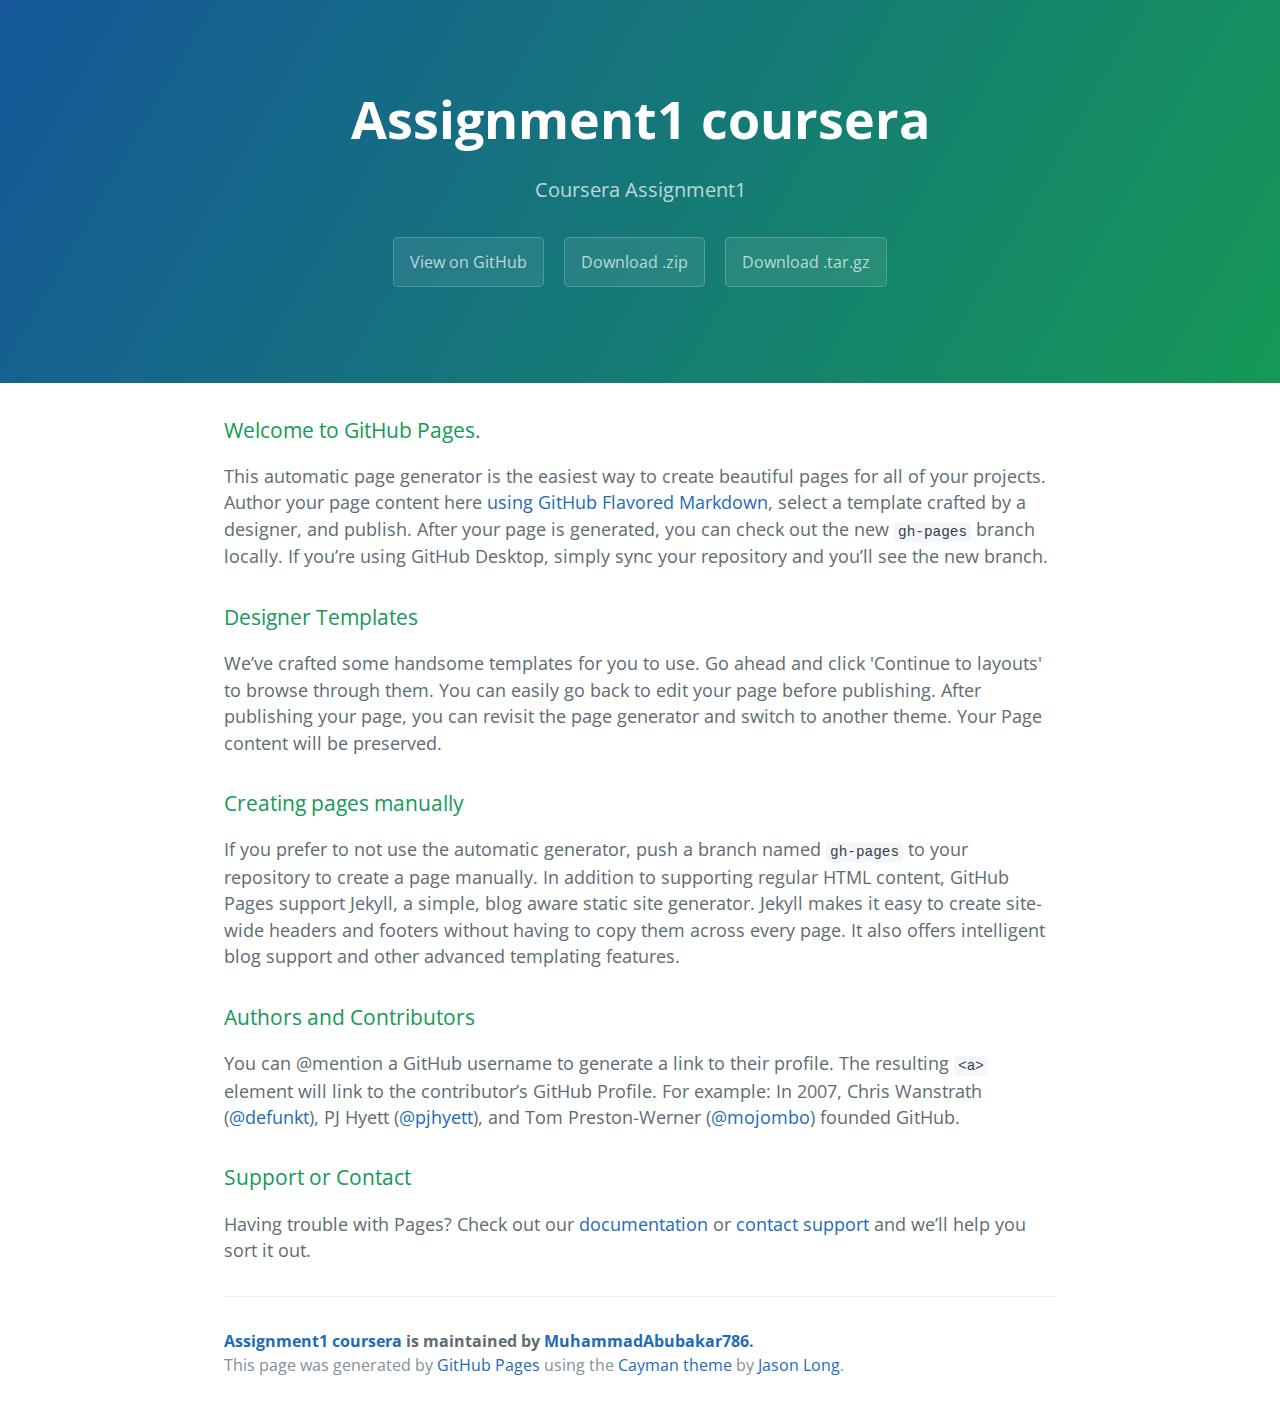
<file: index.html>
<!DOCTYPE html>
<html lang="en-us">
  <head>
    <meta charset="UTF-8">
    <title>Assignment1 coursera by MuhammadAbubakar786</title>
    <meta name="viewport" content="width=device-width, initial-scale=1">
    <link rel="stylesheet" type="text/css" href="stylesheets/normalize.css" media="screen">
    <link href='https://fonts.googleapis.com/css?family=Open+Sans:400,700' rel='stylesheet' type='text/css'>
    <link rel="stylesheet" type="text/css" href="stylesheets/stylesheet.css" media="screen">
    <link rel="stylesheet" type="text/css" href="stylesheets/github-light.css" media="screen">
  </head>
  <body>
    <section class="page-header">
      <h1 class="project-name">Assignment1 coursera</h1>
      <h2 class="project-tagline">Coursera Assignment1</h2>
      <a href="https://github.com/MuhammadAbubakar786/Assignment1_Coursera" class="btn">View on GitHub</a>
      <a href="https://github.com/MuhammadAbubakar786/Assignment1_Coursera/zipball/master" class="btn">Download .zip</a>
      <a href="https://github.com/MuhammadAbubakar786/Assignment1_Coursera/tarball/master" class="btn">Download .tar.gz</a>
    </section>

    <section class="main-content">
      <h3>
<a id="welcome-to-github-pages" class="anchor" href="#welcome-to-github-pages" aria-hidden="true"><span aria-hidden="true" class="octicon octicon-link"></span></a>Welcome to GitHub Pages.</h3>
<p>This automatic page generator is the easiest way to create beautiful pages for all of your projects. Author your page content here <a href="https://guides.github.com/features/mastering-markdown/">using GitHub Flavored Markdown</a>, select a template crafted by a designer, and publish. After your page is generated, you can check out the new <code>gh-pages</code> branch locally. If you’re using GitHub Desktop, simply sync your repository and you’ll see the new branch.</p>
<h3>
<a id="designer-templates" class="anchor" href="#designer-templates" aria-hidden="true"><span aria-hidden="true" class="octicon octicon-link"></span></a>Designer Templates</h3>
<p>We’ve crafted some handsome templates for you to use. Go ahead and click 'Continue to layouts' to browse through them. You can easily go back to edit your page before publishing. After publishing your page, you can revisit the page generator and switch to another theme. Your Page content will be preserved.</p>
<h3>
<a id="creating-pages-manually" class="anchor" href="#creating-pages-manually" aria-hidden="true"><span aria-hidden="true" class="octicon octicon-link"></span></a>Creating pages manually</h3>
<p>If you prefer to not use the automatic generator, push a branch named <code>gh-pages</code> to your repository to create a page manually. In addition to supporting regular HTML content, GitHub Pages support Jekyll, a simple, blog aware static site generator. Jekyll makes it easy to create site-wide headers and footers without having to copy them across every page. It also offers intelligent blog support and other advanced templating features.</p>
<h3>
<a id="authors-and-contributors" class="anchor" href="#authors-and-contributors" aria-hidden="true"><span aria-hidden="true" class="octicon octicon-link"></span></a>Authors and Contributors</h3>
<p>You can @mention a GitHub username to generate a link to their profile. The resulting <code>&lt;a&gt;</code> element will link to the contributor’s GitHub Profile. For example: In 2007, Chris Wanstrath (<a class="user-mention" data-hovercard-type="user" data-hovercard-url="/users/defunkt/hovercard" data-octo-click="hovercard-link-click" data-octo-dimensions="link_type:self" href="https://github.com/defunkt">@defunkt</a>), PJ Hyett (<a class="user-mention" data-hovercard-type="user" data-hovercard-url="/users/pjhyett/hovercard" data-octo-click="hovercard-link-click" data-octo-dimensions="link_type:self" href="https://github.com/pjhyett">@pjhyett</a>), and Tom Preston-Werner (<a class="user-mention" data-hovercard-type="user" data-hovercard-url="/users/mojombo/hovercard" data-octo-click="hovercard-link-click" data-octo-dimensions="link_type:self" href="https://github.com/mojombo">@mojombo</a>) founded GitHub.</p>
<h3>
<a id="support-or-contact" class="anchor" href="#support-or-contact" aria-hidden="true"><span aria-hidden="true" class="octicon octicon-link"></span></a>Support or Contact</h3>
<p>Having trouble with Pages? Check out our <a href="https://help.github.com/pages">documentation</a> or <a href="https://github.com/contact">contact support</a> and we’ll help you sort it out.</p>

      <footer class="site-footer">
        <span class="site-footer-owner"><a href="https://github.com/MuhammadAbubakar786/Assignment1_Coursera">Assignment1 coursera</a> is maintained by <a href="https://github.com/MuhammadAbubakar786">MuhammadAbubakar786</a>.</span>

        <span class="site-footer-credits">This page was generated by <a href="https://pages.github.com">GitHub Pages</a> using the <a href="https://github.com/jasonlong/cayman-theme">Cayman theme</a> by <a href="https://twitter.com/jasonlong">Jason Long</a>.</span>
      </footer>

    </section>

  
  </body>
</html>
</file>
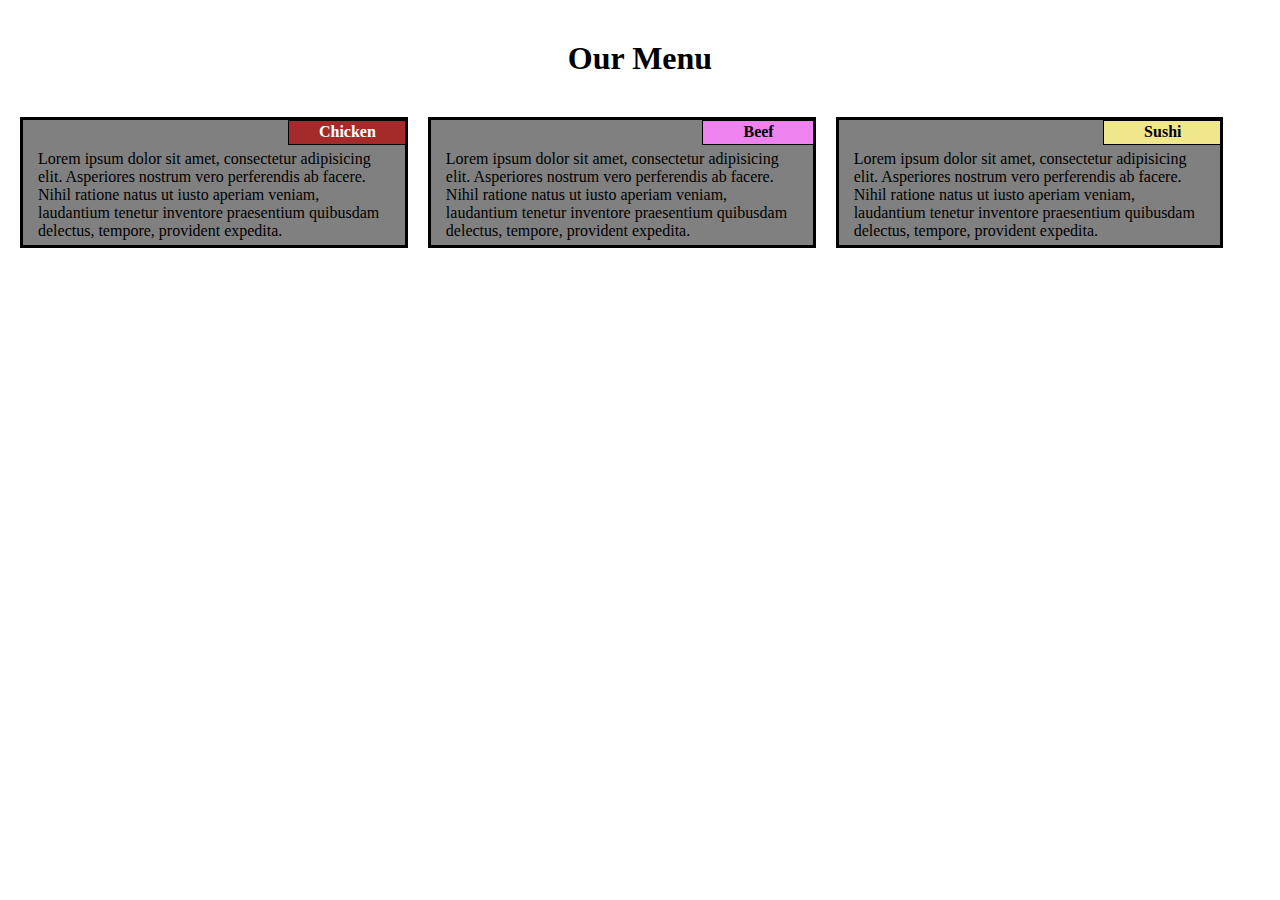
<file: Module2Solution/index.html>
<!DOCTYPE html>
<html>

<head>
    <title>Assignment 1 Module2</title>
    <meta charset="utf-8">
    <link rel="stylesheet" href="style.css">
    <meta name="viewport" content="width=device-width, initial-scale=1.0">
</head>

<body>
    <div class="row">
        <h1>Our Menu</h1>
    </div>
    <div class="row box">
        <div class="col-lg-4 col-md-6 col-sm-12">
            <h4 id="b1h4">Chicken</h4>
            <p>Lorem ipsum dolor sit amet, consectetur adipisicing elit. Asperiores nostrum vero perferendis ab facere. Nihil ratione natus ut iusto aperiam veniam, laudantium tenetur inventore praesentium quibusdam delectus, tempore, provident expedita.</p>   
        </div>
        <div class="col-lg-4 col-md-6 col-sm-12">
            <h4 id="b2h4">Beef</h4>
            <p>Lorem ipsum dolor sit amet, consectetur adipisicing elit. Asperiores nostrum vero perferendis ab facere. Nihil ratione natus ut iusto aperiam veniam, laudantium tenetur inventore praesentium quibusdam delectus, tempore, provident expedita.</p>   
        </div>
        <div class="col-lg-4 col-md-12 col-sm-12">
            <h4 id="b3h4">Sushi</h4>
            <p>Lorem ipsum dolor sit amet, consectetur adipisicing elit. Asperiores nostrum vero perferendis ab facere. Nihil ratione natus ut iusto aperiam veniam, laudantium tenetur inventore praesentium quibusdam delectus, tempore, provident expedita.</p>   
        </div>
</div>
</body>

</html>
</file>
<file: stylesheets/stylesheet.css>
* {
  box-sizing: border-box; }

body {
  padding: 0;
  margin: 0;
  font-family: "Open Sans", "Helvetica Neue", Helvetica, Arial, sans-serif;
  font-size: 16px;
  line-height: 1.5;
  color: #606c71; }

a {
  color: #1e6bb8;
  text-decoration: none; }
  a:hover {
    text-decoration: underline; }

.btn {
  display: inline-block;
  margin-bottom: 1rem;
  color: rgba(255, 255, 255, 0.7);
  background-color: rgba(255, 255, 255, 0.08);
  border-color: rgba(255, 255, 255, 0.2);
  border-style: solid;
  border-width: 1px;
  border-radius: 0.3rem;
  transition: color 0.2s, background-color 0.2s, border-color 0.2s; }
  .btn + .btn {
    margin-left: 1rem; }

.btn:hover {
  color: rgba(255, 255, 255, 0.8);
  text-decoration: none;
  background-color: rgba(255, 255, 255, 0.2);
  border-color: rgba(255, 255, 255, 0.3); }

@media screen and (min-width: 64em) {
  .btn {
    padding: 0.75rem 1rem; } }

@media screen and (min-width: 42em) and (max-width: 64em) {
  .btn {
    padding: 0.6rem 0.9rem;
    font-size: 0.9rem; } }

@media screen and (max-width: 42em) {
  .btn {
    display: block;
    width: 100%;
    padding: 0.75rem;
    font-size: 0.9rem; }
    .btn + .btn {
      margin-top: 1rem;
      margin-left: 0; } }

.page-header {
  color: #fff;
  text-align: center;
  background-color: #159957;
  background-image: linear-gradient(120deg, #155799, #159957); }

@media screen and (min-width: 64em) {
  .page-header {
    padding: 5rem 6rem; } }

@media screen and (min-width: 42em) and (max-width: 64em) {
  .page-header {
    padding: 3rem 4rem; } }

@media screen and (max-width: 42em) {
  .page-header {
    padding: 2rem 1rem; } }

.project-name {
  margin-top: 0;
  margin-bottom: 0.1rem; }

@media screen and (min-width: 64em) {
  .project-name {
    font-size: 3.25rem; } }

@media screen and (min-width: 42em) and (max-width: 64em) {
  .project-name {
    font-size: 2.25rem; } }

@media screen and (max-width: 42em) {
  .project-name {
    font-size: 1.75rem; } }

.project-tagline {
  margin-bottom: 2rem;
  font-weight: normal;
  opacity: 0.7; }

@media screen and (min-width: 64em) {
  .project-tagline {
    font-size: 1.25rem; } }

@media screen and (min-width: 42em) and (max-width: 64em) {
  .project-tagline {
    font-size: 1.15rem; } }

@media screen and (max-width: 42em) {
  .project-tagline {
    font-size: 1rem; } }

.main-content :first-child {
  margin-top: 0; }
.main-content img {
  max-width: 100%; }
.main-content h1, .main-content h2, .main-content h3, .main-content h4, .main-content h5, .main-content h6 {
  margin-top: 2rem;
  margin-bottom: 1rem;
  font-weight: normal;
  color: #159957; }
.main-content p {
  margin-bottom: 1em; }
.main-content code {
  padding: 2px 4px;
  font-family: Consolas, "Liberation Mono", Menlo, Courier, monospace;
  font-size: 0.9rem;
  color: #383e41;
  background-color: #f3f6fa;
  border-radius: 0.3rem; }
.main-content pre {
  padding: 0.8rem;
  margin-top: 0;
  margin-bottom: 1rem;
  font: 1rem Consolas, "Liberation Mono", Menlo, Courier, monospace;
  color: #567482;
  word-wrap: normal;
  background-color: #f3f6fa;
  border: solid 1px #dce6f0;
  border-radius: 0.3rem; }
  .main-content pre > code {
    padding: 0;
    margin: 0;
    font-size: 0.9rem;
    color: #567482;
    word-break: normal;
    white-space: pre;
    background: transparent;
    border: 0; }
.main-content .highlight {
  margin-bottom: 1rem; }
  .main-content .highlight pre {
    margin-bottom: 0;
    word-break: normal; }
.main-content .highlight pre, .main-content pre {
  padding: 0.8rem;
  overflow: auto;
  font-size: 0.9rem;
  line-height: 1.45;
  border-radius: 0.3rem; }
.main-content pre code, .main-content pre tt {
  display: inline;
  max-width: initial;
  padding: 0;
  margin: 0;
  overflow: initial;
  line-height: inherit;
  word-wrap: normal;
  background-color: transparent;
  border: 0; }
  .main-content pre code:before, .main-content pre code:after, .main-content pre tt:before, .main-content pre tt:after {
    content: normal; }
.main-content ul, .main-content ol {
  margin-top: 0; }
.main-content blockquote {
  padding: 0 1rem;
  margin-left: 0;
  color: #819198;
  border-left: 0.3rem solid #dce6f0; }
  .main-content blockquote > :first-child {
    margin-top: 0; }
  .main-content blockquote > :last-child {
    margin-bottom: 0; }
.main-content table {
  display: block;
  width: 100%;
  overflow: auto;
  word-break: normal;
  word-break: keep-all; }
  .main-content table th {
    font-weight: bold; }
  .main-content table th, .main-content table td {
    padding: 0.5rem 1rem;
    border: 1px solid #e9ebec; }
.main-content dl {
  padding: 0; }
  .main-content dl dt {
    padding: 0;
    margin-top: 1rem;
    font-size: 1rem;
    font-weight: bold; }
  .main-content dl dd {
    padding: 0;
    margin-bottom: 1rem; }
.main-content hr {
  height: 2px;
  padding: 0;
  margin: 1rem 0;
  background-color: #eff0f1;
  border: 0; }

@media screen and (min-width: 64em) {
  .main-content {
    max-width: 64rem;
    padding: 2rem 6rem;
    margin: 0 auto;
    font-size: 1.1rem; } }

@media screen and (min-width: 42em) and (max-width: 64em) {
  .main-content {
    padding: 2rem 4rem;
    font-size: 1.1rem; } }

@media screen and (max-width: 42em) {
  .main-content {
    padding: 2rem 1rem;
    font-size: 1rem; } }

.site-footer {
  padding-top: 2rem;
  margin-top: 2rem;
  border-top: solid 1px #eff0f1; }

.site-footer-owner {
  display: block;
  font-weight: bold; }

.site-footer-credits {
  color: #819198; }

@media screen and (min-width: 64em) {
  .site-footer {
    font-size: 1rem; } }

@media screen and (min-width: 42em) and (max-width: 64em) {
  .site-footer {
    font-size: 1rem; } }

@media screen and (max-width: 42em) {
  .site-footer {
    font-size: 0.9rem; } }
</file>
<file: stylesheets/github-light.css>
/*!
 * GitHub Light v0.4.1
 * Copyright (c) 2012 - 2017 GitHub, Inc.
 * Licensed under MIT (https://github.com/primer/github-syntax-theme-generator/blob/master/LICENSE)
 */

.pl-c /* comment, punctuation.definition.comment, string.comment */ {
  color: #6a737d;
}

.pl-c1 /* constant, entity.name.constant, variable.other.constant, variable.language, support, meta.property-name, support.constant, support.variable, meta.module-reference, markup.raw, meta.diff.header, meta.output */,
.pl-s .pl-v /* string variable */ {
  color: #005cc5;
}

.pl-e /* entity */,
.pl-en /* entity.name */ {
  color: #6f42c1;
}

.pl-smi /* variable.parameter.function, storage.modifier.package, storage.modifier.import, storage.type.java, variable.other */,
.pl-s .pl-s1 /* string source */ {
  color: #24292e;
}

.pl-ent /* entity.name.tag, markup.quote */ {
  color: #22863a;
}

.pl-k /* keyword, storage, storage.type */ {
  color: #d73a49;
}

.pl-s /* string */,
.pl-pds /* punctuation.definition.string, source.regexp, string.regexp.character-class */,
.pl-s .pl-pse .pl-s1 /* string punctuation.section.embedded source */,
.pl-sr /* string.regexp */,
.pl-sr .pl-cce /* string.regexp constant.character.escape */,
.pl-sr .pl-sre /* string.regexp source.ruby.embedded */,
.pl-sr .pl-sra /* string.regexp string.regexp.arbitrary-repitition */ {
  color: #032f62;
}

.pl-v /* variable */,
.pl-smw /* sublimelinter.mark.warning */ {
  color: #e36209;
}

.pl-bu /* invalid.broken, invalid.deprecated, invalid.unimplemented, message.error, brackethighlighter.unmatched, sublimelinter.mark.error */ {
  color: #b31d28;
}

.pl-ii /* invalid.illegal */ {
  color: #fafbfc;
  background-color: #b31d28;
}

.pl-c2 /* carriage-return */ {
  color: #fafbfc;
  background-color: #d73a49;
}

.pl-c2::before /* carriage-return */ {
  content: "^M";
}

.pl-sr .pl-cce /* string.regexp constant.character.escape */ {
  font-weight: bold;
  color: #22863a;
}

.pl-ml /* markup.list */ {
  color: #735c0f;
}

.pl-mh /* markup.heading */,
.pl-mh .pl-en /* markup.heading entity.name */,
.pl-ms /* meta.separator */ {
  font-weight: bold;
  color: #005cc5;
}

.pl-mi /* markup.italic */ {
  font-style: italic;
  color: #24292e;
}

.pl-mb /* markup.bold */ {
  font-weight: bold;
  color: #24292e;
}

.pl-md /* markup.deleted, meta.diff.header.from-file, punctuation.definition.deleted */ {
  color: #b31d28;
  background-color: #ffeef0;
}

.pl-mi1 /* markup.inserted, meta.diff.header.to-file, punctuation.definition.inserted */ {
  color: #22863a;
  background-color: #f0fff4;
}

.pl-mc /* markup.changed, punctuation.definition.changed */ {
  color: #e36209;
  background-color: #ffebda;
}

.pl-mi2 /* markup.ignored, markup.untracked */ {
  color: #f6f8fa;
  background-color: #005cc5;
}

.pl-mdr /* meta.diff.range */ {
  font-weight: bold;
  color: #6f42c1;
}

.pl-ba /* brackethighlighter.tag, brackethighlighter.curly, brackethighlighter.round, brackethighlighter.square, brackethighlighter.angle, brackethighlighter.quote */ {
  color: #586069;
}

.pl-sg /* sublimelinter.gutter-mark */ {
  color: #959da5;
}

.pl-corl /* constant.other.reference.link, string.other.link */ {
  text-decoration: underline;
  color: #032f62;
}
</file>
<file: Module2Solution/style.css>
*{
    padding: 0;
    margin:0;
    box-sizing: border-box;
    overflow: hidden;

}
h1{
    margin-top: 40px;
    text-align: center;
    margin-bottom: 40px;
}
.box p{
    margin-top: 30px;
    padding-left: 15px;
    padding-bottom: 5px;
    margin-right: 15px;
}
h4{
    position: relative;
    float: right;
    left: 2px;
    border: 1px solid black;
    text-align: center;
}
#b1h4{
    background-color: brown;
    padding-top:2px;
    padding-left: 30px;
    padding-bottom: 3px;
    padding-right: 30px;
    color: white;
}
#b2h4{
    background-color: violet;
    color: black;
    padding-top:2px;
    padding-left: 40px;
    padding-bottom: 3px;
    padding-right: 40px;
    
}
#b3h4{
    background-color: khaki;
    color: black;
    padding-top:2px;
    padding-left: 40px;
    padding-bottom: 3px;
    padding-right: 40px;
    
}
.box{
    position: relative;
}

.row{
    width:100%;
}
@media(min-width:768px) and (max-width:991px){
    .col-md-1,.col-md-2,.col-md-3,.col-md-4,.col-md-5,.col-md-6,.col-md-7,.col-md-8
            ,.col-md-9,.col-md-10,.col-md-11,.col-md-12{
                float: left;
                border: 3px solid black;
                margin-left: 20px;
                box-sizing: border-box;
                background-color: gray;
                margin-top: 5px;
            }
    .col-md-1{
        width:8.33%
    }
    .col-md-2{
        width:16.6%
    }
    .col-md-3{
        width:25%
    }
    .col-md-4
    {
        width:33.3%
    }
    .col-md-5
    {
        width:41.6%
    }
    .col-md-6
    {
        width:45%
    }
    .col-md-7{
        width:58.47%
    }
    .col-md-8{
        width:66.67%
    }
    .col-md-9{
        width:75.18%
    }
    .col-md-10{
        width:83.3%
    }
    .col-md-11{
        width:91.66%
    }
    .col-md-12{
        width:92.5%
    }
}

@media(min-width:992px){
    .col-lg-1,.col-lg-2,.col-lg-3,.col-lg-4,.col-lg-5,.col-lg-6,.col-lg-7,.col-lg-8
            ,.col-lg-9,.col-lg-10,.col-lg-11,.col-lg-12{
                float: left;
                border: 3px solid black;
                margin-left: 20px;
                box-sizing: border-box;
                background-color: gray;
            }

    .col-lg-1{
        width:8.33%
    }
    .col-lg-2{
        width:16.6%
    }
    .col-lg-3{
        width:25%
    }
    .col-lg-4
    {
        width:30.3%
    }
    .col-lg-5
    {
        width:41.6%
    }.col-lg-6
    {
        width:50%
    }.col-lg-7{
        width:58.47%
    }
    .col-lg-8{
        width:66.67%
    }
    .col-lg-9{
        width:75.18%
    }
    .col-lg-10{
        width:83.3%
    }
    .col-lg-11{
        width:91.66%
    }
    .col-lg-12{
        width:100%
    }
}

@media(max-width:767px){
    .col-sm-1,.col-sm-2,.col-sm-3,.col-sm-4,.col-sm-5,.col-sm-6,.col-sm-7,.col-sm-8
            ,.col-sm-9,.col-sm-10,.col-sm-11,.col-sm-12{
                float: left;
                border: 3px solid black;
                margin-top: 10px;
                margin-left: 20px;
                margin-right: 30px;
                box-sizing: border-box;
                background-color: gray;
            }

    .col-sm-1{
        width:8.33%
    }
    .col-sm-2{
        width:16.6%
    }
    .col-sm-3{
        width:25%
    }
    .col-sm-4
    {
        width:30.3%
    }
    .col-sm-5
    {
        width:41.6%
    }.col-sm-6
    {
        width:50%
    }.col-sm-7{
        width:58.47%
    }
    .col-sm-8{
        width:66.67%
    }
    .col-sm-9{
        width:75.18%
    }
    .col-sm-10{
        width:83.3%
    }
    .col-sm-11{
        width:91.66%
    }
    .col-sm-12{
        width:90%
    }
}
</file>
